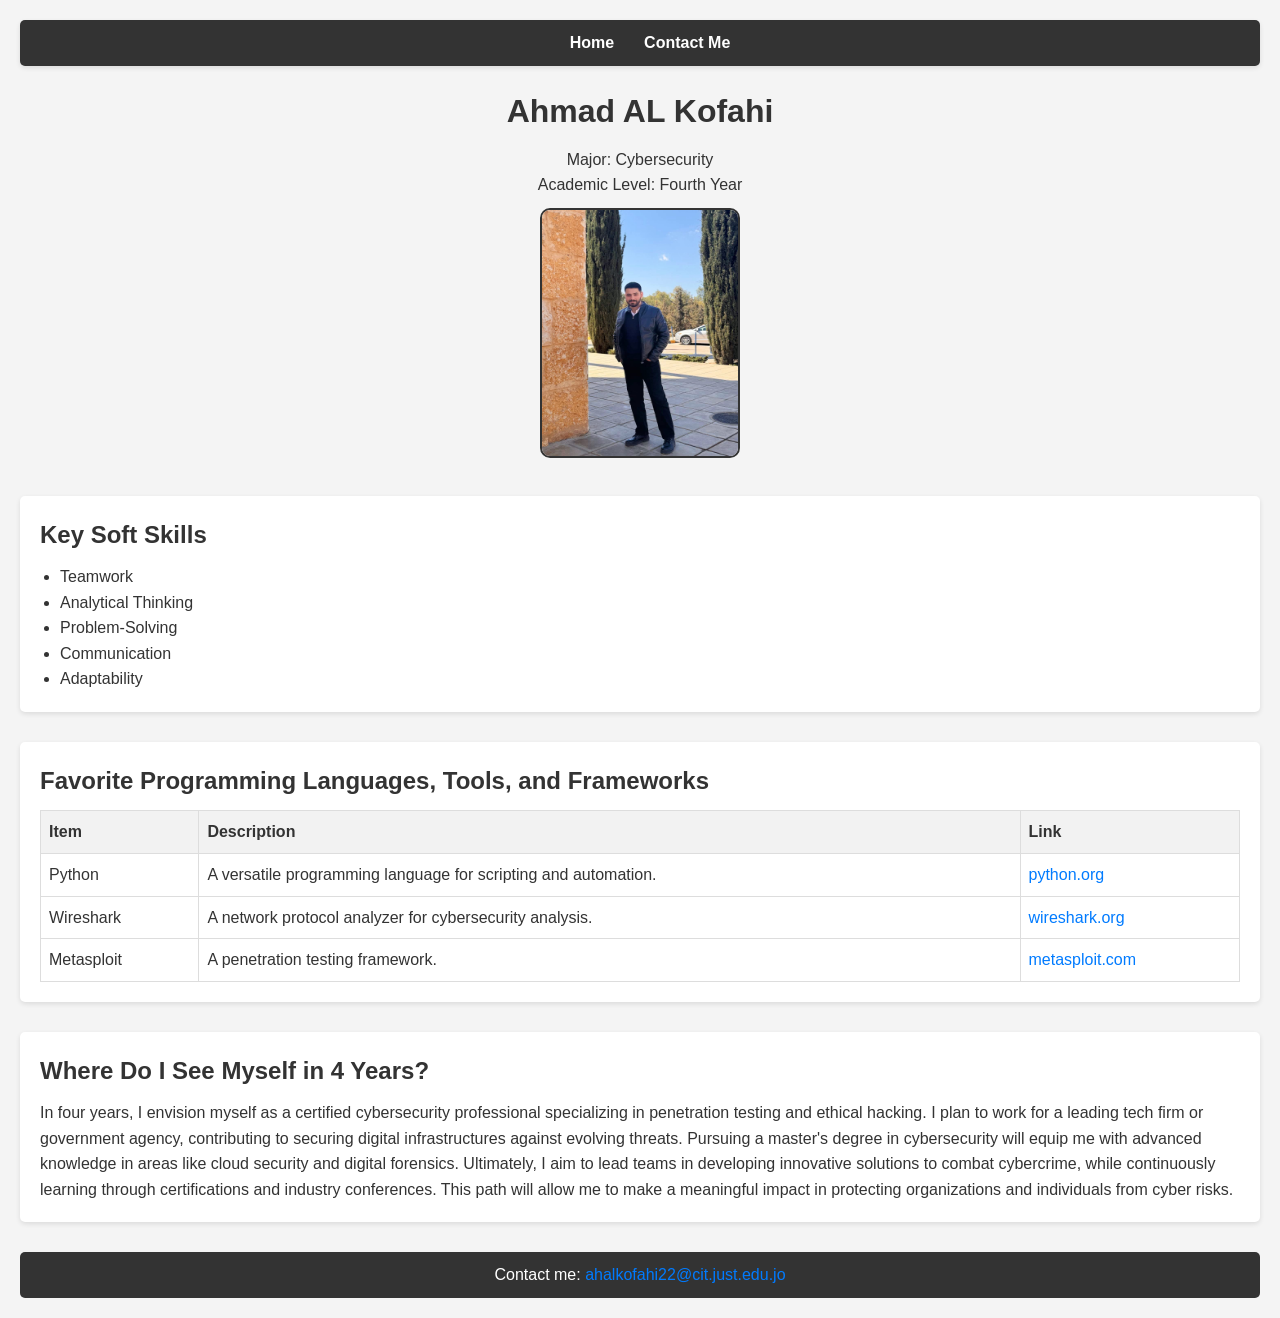
<file: justproject/index.html>
<!DOCTYPE html>
<html lang="en">
<head>
    <meta charset="UTF-8">
    <meta name="viewport" content="width=device-width, initial-scale=1.0">
    <title>164350 - Ahmad AL Kofahi</title>  <!-- Replace 123456 with your actual Student ID -->
    <link rel="stylesheet" href="style.css">
</head>
<body>
    <nav>
        <ul>
            <li><a href="index.html">Home</a></li>
            <li><a href="contact.html">Contact Me</a></li>
        </ul>
    </nav>
    
    <header>
        <h1>Ahmad AL Kofahi</h1>
        <p>Major: Cybersecurity</p>
        <p>Academic Level: Fourth Year</p>
        <img src="images/image.jpg" alt="Professional Photo of Ahmad AL Kofahi" width="200" height="250">  <!-- Relative path: images/photo.jpg -->
    </header>
    
    <section id="skills">
        <h2>Key Soft Skills</h2>
        <ul>
            <li>Teamwork</li>
            <li>Analytical Thinking</li>
            <li>Problem-Solving</li>
            <li>Communication</li>
            <li>Adaptability</li>
        </ul>
    </section>
    
    <section id="favorites">
        <h2>Favorite Programming Languages, Tools, and Frameworks</h2>
        <table>
            <thead>
                <tr>
                    <th>Item</th>
                    <th>Description</th>
                    <th>Link</th>
                </tr>
            </thead>
            <tbody>
                <tr>
                    <td>Python</td>
                    <td>A versatile programming language for scripting and automation.</td>
                    <td><a href="https://www.python.org" target="_blank">python.org</a></td>
                </tr>
                <tr>
                    <td>Wireshark</td>
                    <td>A network protocol analyzer for cybersecurity analysis.</td>
                    <td><a href="https://www.wireshark.org" target="_blank">wireshark.org</a></td>
                </tr>
                <tr>
                    <td>Metasploit</td>
                    <td>A penetration testing framework.</td>
                    <td><a href="https://www.metasploit.com" target="_blank">metasploit.com</a></td>
                </tr>
            </tbody>
        </table>
    </section>
    
    <section id="future">
        <h2>Where Do I See Myself in 4 Years?</h2>
        <p>In four years, I envision myself as a certified cybersecurity professional specializing in penetration testing and ethical hacking. I plan to work for a leading tech firm or government agency, contributing to securing digital infrastructures against evolving threats. Pursuing a master's degree in cybersecurity will equip me with advanced knowledge in areas like cloud security and digital forensics. Ultimately, I aim to lead teams in developing innovative solutions to combat cybercrime, while continuously learning through certifications and industry conferences. This path will allow me to make a meaningful impact in protecting organizations and individuals from cyber risks.</p>
    </section>
    
    <footer>
        <p>Contact me: <a href="mailto:ahalkofahi22@cit.just.edu.jo">ahalkofahi22@cit.just.edu.jo</a></p>  <!-- Replace with your actual JUST email -->
    </footer>
</body>

</html>
</file>
<file: justproject/style.css>
/* Basic reset */
* {
    margin: 0;
    padding: 0;
    box-sizing: border-box;
}

/* Body styling */
body {
    font-family: Arial, sans-serif;
    line-height: 1.6;
    color: #333;
    background-color: #f4f4f4;
    padding: 20px;
}

/* Navigation */
nav {
    background-color: #333;
    padding: 10px;
    margin-bottom: 20px;
    border-radius: 5px;
    box-shadow: 0 2px 5px rgba(0, 0, 0, 0.1);  /* Additional property: box-shadow for depth */
}

nav ul {
    list-style: none;
    display: flex;
    justify-content: center;
}

nav li {
    margin: 0 15px;
}

nav a {
    color: #fff;
    text-decoration: none;
    font-weight: bold;
    transition: color 0.3s;  /* Additional property: transition for smooth hover effect */
}

nav a:hover {
    color: #ffcc00;
}

/* Header */
header {
    text-align: center;
    margin-bottom: 30px;
}

header img {
    border: 2px solid #333;
    border-radius: 10px;
    margin-top: 10px;
}

/* Sections */
section {
    margin-bottom: 30px;
    padding: 20px;
    background-color: #fff;
    border-radius: 5px;
    box-shadow: 0 2px 5px rgba(0, 0, 0, 0.1);
}

h1, h2 {
    color: #333;
    margin-bottom: 10px;
}

ul {
    list-style-type: disc;
    margin-left: 20px;
}

/* Table */
table {
    width: 100%;
    border-collapse: collapse;
    margin-top: 10px;
}

th, td {
    border: 1px solid #ddd;
    padding: 8px;
    text-align: left;
}

th {
    background-color: #f2f2f2;
}

a {
    color: #007bff;
    text-decoration: none;
}

a:hover {
    text-decoration: underline;
}

/* Form */
form {
    max-width: 500px;
    margin: 0 auto;
}

label {
    display: block;
    margin-bottom: 5px;
    font-weight: bold;
}

input, textarea {
    width: 100%;
    padding: 8px;
    margin-bottom: 10px;
    border: 1px solid #ccc;
    border-radius: 4px;
}

button {
    background-color: #28a745;
    color: white;
    padding: 10px 15px;
    border: none;
    border-radius: 4px;
    cursor: pointer;
    font-size: 16px;
    transition: background-color 0.3s;
}

button:hover {
    background-color: #218838;
}

/* Footer */
footer {
    text-align: center;
    margin-top: 30px;
    padding: 10px;
    background-color: #333;
    color: #fff;
    border-radius: 5px;
}
</file>
